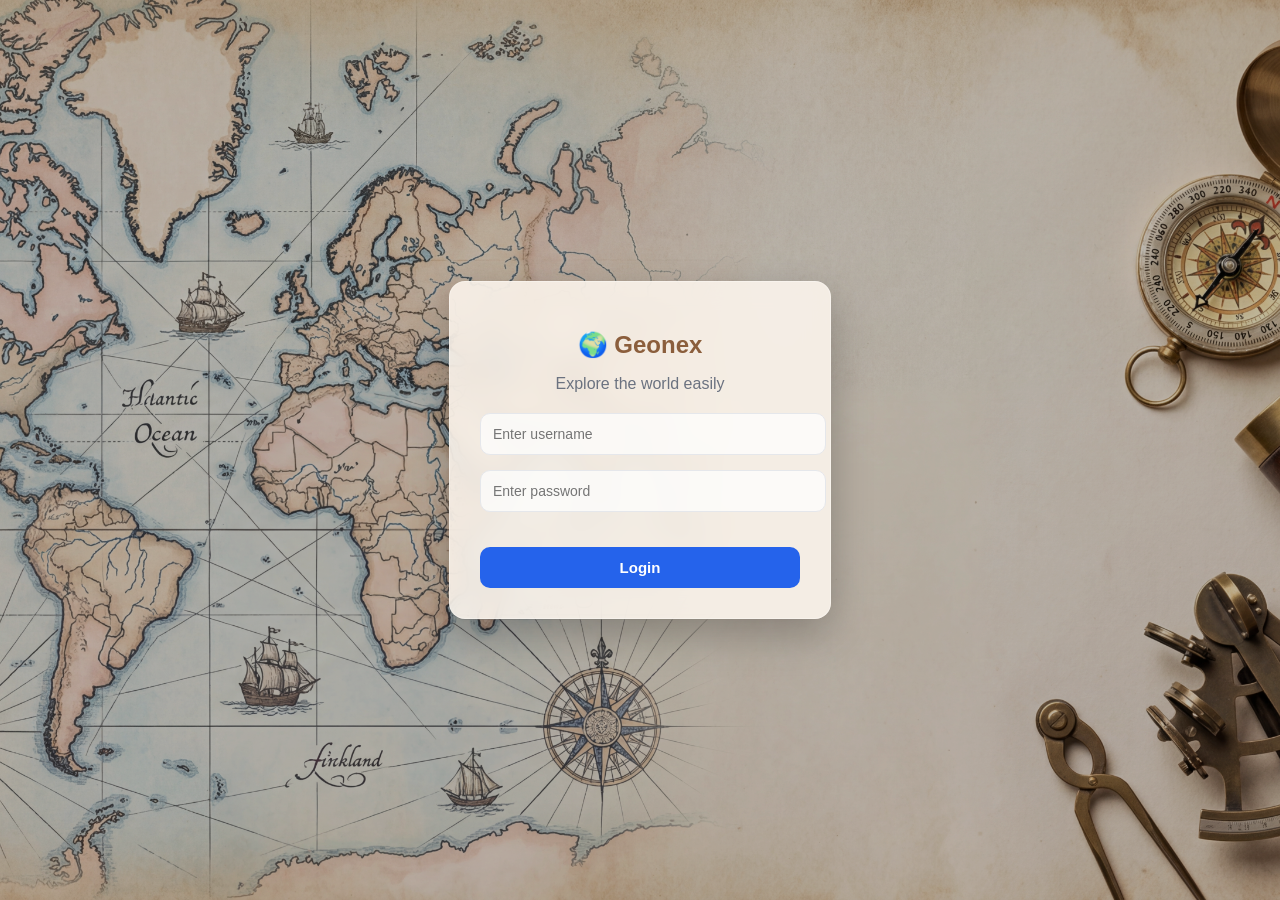
<file: home.html>
<!DOCTYPE html>
<html>
<head>
  <title>Geonex</title>
  <link rel="stylesheet" href="home.css">
</head>
<body>

  <h1>🌍 Geonex</h1>

  <!-- Search -->
  <input type="text" id="search" placeholder="Search country...">

  <!-- Filter -->
  <select id="regionFilter">
    <option value="">All Regions</option>
    <option value="Asia">Asia</option>
    <option value="Europe">Europe</option>
    <option value="Africa">Africa</option>
    <option value="Americas">Americas</option>
    <option value="Oceania">Oceania</option>
  </select>

  <!-- Sort -->
  <select id="sort">
    <option value="">Sort By</option>
    <option value="name">Name (A-Z)</option>
    <option value="population">Population</option>
  </select>

  <p id="loading">Loading countries...</p>

  <div id="countries-container"></div>

  <script src="home.js"></script>
</body>
</html>
</file>
<file: home.css>
body {
  margin: 0;
  font-family: Arial, sans-serif;
  background: #F8FAFC;
  text-align: center;
}

h1 {
  color: #2563EB;
  margin-top: 20px;
}


input, select {
  padding: 10px;
  margin: 10px;
  border-radius: 8px;
  border: 1px solid #ccc;
}


#countries-container {
  display: grid;
  grid-template-columns: repeat(auto-fit, minmax(220px, 1fr));
  gap: 20px;
  padding: 20px;
}

.card {
  background: white;
  border-radius: 12px;
  padding: 15px;
  box-shadow: 0 10px 25px rgba(0,0,0,0.1);
  transition: transform 0.3s;
}

.card:hover {
  transform: translateY(-5px);
}

.card img {
  width: 100%;
  border-radius: 8px;
}
</file>
<file: login.css>
/* Background */
body {
  margin: 0;
  font-family: Arial, sans-serif;

  background-image: url("bg.jpeg");
  background-size: cover;
  background-position: center;
  background-repeat: no-repeat;
}

/* Dark overlay for readability */
body::before {
  content: "";
  position: fixed;
  inset: 0;
  background: rgba(0, 0, 0, 0.25);
  z-index: 0;
}

/* Center container */
.login-container {
  height: 100vh;
  display: flex;
  justify-content: center;
  align-items: center;
  position: relative;
  z-index: 1;
}

/* Card */
.login-card {
  background: rgba(255, 248, 240, 0.85);
  backdrop-filter: blur(12px);
  -webkit-backdrop-filter: blur(12px);

  padding: 30px;
  width: 320px;
  border-radius: 16px;
  text-align: center;

  box-shadow: 0 15px 40px rgba(0,0,0,0.25);
  border: 1px solid rgba(255,255,255,0.3);

  transition: transform 0.3s ease;
}

/* Hover effect */
.login-card:hover {
  transform: translateY(-5px);
}

/* Heading */
.login-card h2 {
  color: #8B5E3C; /* warm tone to match background */
  margin-bottom: 8px;
}

/* Subtitle */
.login-card p {
  color: #6B7280;
  margin-bottom: 20px;
}

/* Inputs */
.login-card input {
  width: 100%;
  padding: 12px;
  margin-bottom: 15px;
  border: 1px solid #E5E7EB;
  border-radius: 10px;
  outline: none;
  font-size: 14px;

  background: rgba(255,255,255,0.7);
}

/* Input focus effect */
.login-card input:focus {
  border-color: #2563EB;
  box-shadow: 0 0 5px rgba(37, 99, 235, 0.3);
}

/* Button */
.login-card button {
  width: 100%;
  padding: 12px;
  background-color: #2563EB;
  color: white;
  border: none;
  border-radius: 10px;
  cursor: pointer;
  font-weight: bold;
  font-size: 15px;

  transition: all 0.3s ease;
}

/* Button hover */
.login-card button:hover {
  background-color: #1D4ED8;
  transform: scale(1.03);
}
</file>
